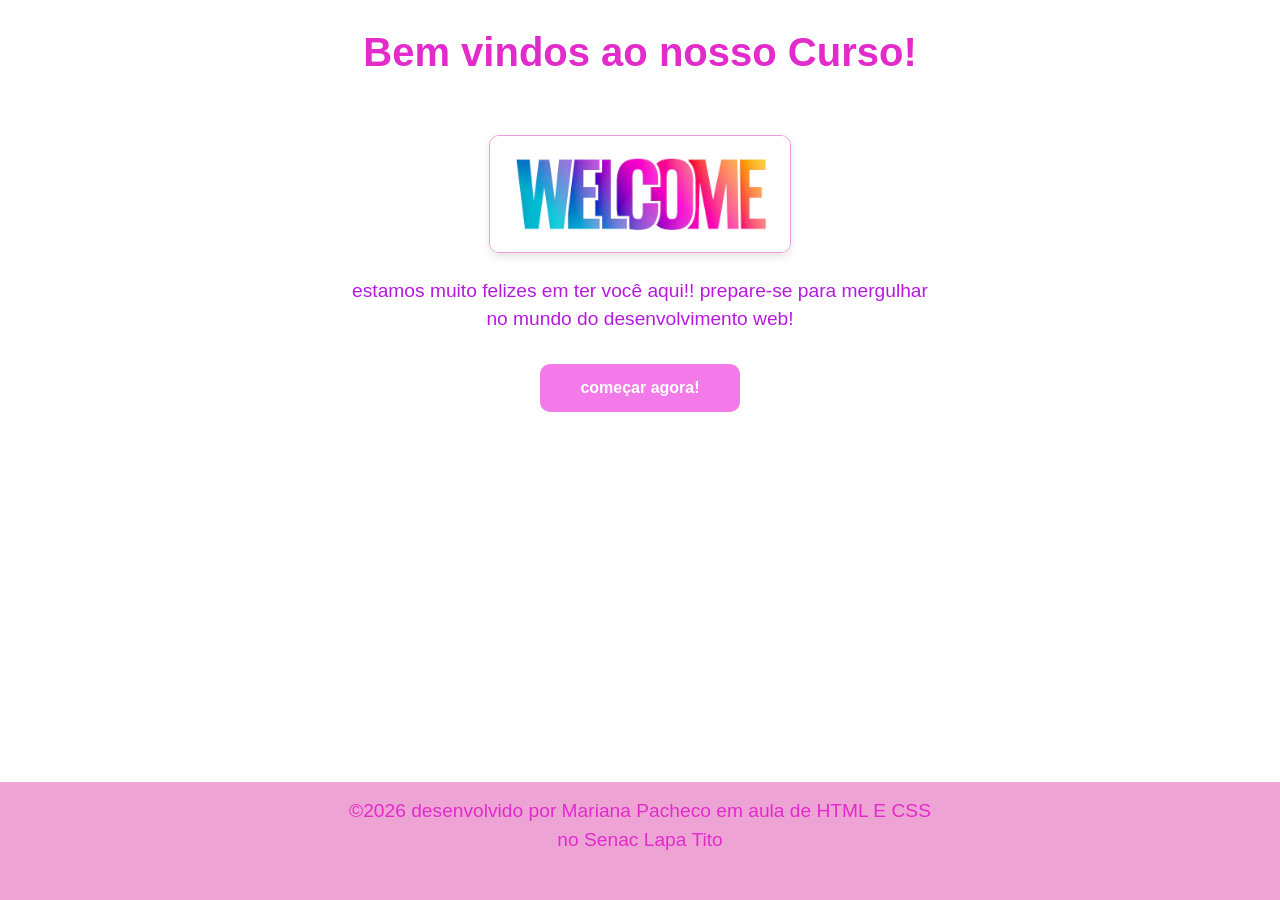
<file: aula_01/index.html>
<!DOCTYPE html>
<html lang="pt-br">
<head>
    <meta charset="UTF-8">
    <meta name="viewport" content="width=device-width, initial-scale=1.0">
    <title>Aula 01 - Página de Boas Vindas</title>
    <!-- link que liga a pagina html ao arquivo css e aolica os estilos visuais -->
    <link rel="stylesheet" href="./css/style.css">
</head>
<body>
    <!-- cabeçalho do nosso site (HEADER) -->
     <!-- sessão semantica usada para titulos principais e conteudo do topo -->
    <header>
        <!-- titulo principal (ha1) que deve ter apenas UM POR PAGINA -->
        <h1>Bem vindos ao nosso Curso!</h1>
    </header>
    <!-- conteudo principal-->
     <!-- sessão semantica para o conteudo central/principal da pagina -->
    <main>
        <!-- a propriedade scr é o caminho da imagem e o alt seria o texto alternativo que irá aparecer caso ela falhe -->
        <img src="./img/letras-de-boas-vindas-coloridas-bandeira-moderna-para-convite_1017-50216.avif" alt="imagem de boas vindas">
        <p> estamos muito felizes em ter você aqui!!
            prepare-se para mergulhar no mundo do desenvolvimento web!</p>
            <!-- a tag é usada para redirecionar para outra pagina ou arquivo -->
            <a class="button" href="#">começar agora!</a>
    </main>
    <!-- rodapé da pagina (footer) -->
     <!-- sessão semantica para informações semanticas de rodapé (copyrigth) -->
     <footer>
        <p>&copy;2026 desenvolvido por Mariana Pacheco em aula de HTML E CSS no Senac Lapa Tito</p>
     </footer>
</body>
</html>
</file>
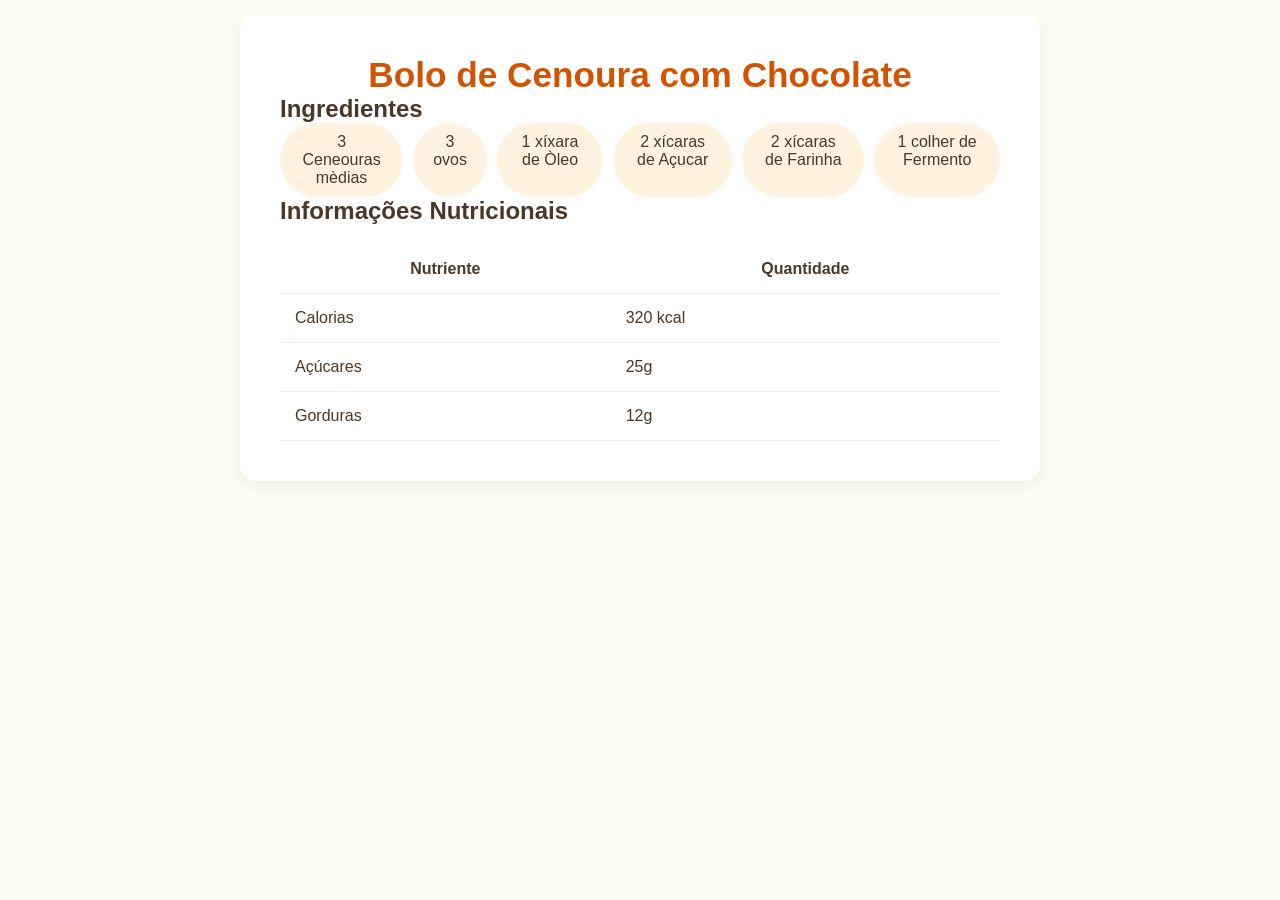
<file: aula_03/index.html>
<!doctype html>

<!-- 
 AULA 03 - RECEITA E FLEXBOX

 Objetivo: Criar uma pagina de receita culinária usando flexbox de forma avançada
-->
<html lang="pt-br">
  <head>
    <meta charset="UTF-8" />
    <meta name="viewport" content="width=device-width, initial-scale=1.0" />
    <title>Aula 03 - Receita e FlexBox</title>
    <link rel="stylesheet" href="./css/style.css">
  </head>
  <body>
    <!-- CONTAINER PRINCIPAL -->
    <!-- Div wrapper que centraliza todo o contúdo da receita -->
    <div class="recipe-container">
      <!-- Titulo principal -->
      <h1>Bolo de Cenoura com Chocolate</h1>

      <!-- SEÇÃO DE INGREDIENTES -->
      <!-- Tag semântica <section> agrupa conteúdos tématicos relacionado 
        -->
      <section class="ingredients">
        <!-- Subtitulo da secão -->
        <h2>Ingredientes</h2>

        <!-- LISTA FLEXÍVEL DE INGREDIENTES -->
        <!-- Utiliza CSS flexbox para mudar de layout conforme o tamanho da tela:
            - mobile: os itens em coluna 
            - descktop: os iten em linha 
         -->

        <!-- ul - cria listas não ordenadas -->
        <ul class="flex-list">
          <!-- li - cria o item da lista -->
          <li>3 Ceneouras mèdias</li>
          <li>3 ovos</li>
          <li>1 xíxara de Òleo</li>
          <li>2 xícaras de Açucar</li>
          <li>2 xícaras de Farinha</li>
          <li>1 colher de Fermento</li>
        </ul>
      </section>

      <!-- SEÇÃO DE INFORMAÇÕES NUTRICIONAIS -->
       <!-- Seção semântica para dados tabulares -->
      <section class="info">
        <h2>Informações Nutricionais</h2>

        <!-- TABELA RESPONSIVA -->
         <!-- Tabela  que exibe os nutrientes e quantidade 
            No CSS, aplica scroll horizontal em mobilie se necessário 
         -->
        <!-- Tabela: usada para organizar dados m linhas e colunas -->

        <table>
            <!-- THEAD : representa o cabeçalho da tabela -->
            <thead>
                <!-- TR (table row): cria uma linha -->
                <tr>
                    <!-- TH (table header): célula de titulo ( fica em negrito por padrão)
                    Definindo o nome da coluna 
                    -->
                    <th>Nutriente</th>
                    <th>Quantidade</th>
                </tr>
            </thead>
            <!-- TBORY:  representa o corpo da tabela ( onde ficam os dados)-->
            <tbody>
                <!-- primeira linha -->
                <tr>
                    <!-- TD (table data) : célula de contéudo -->
                    <td>Calorias</td>
                    <td>320 kcal</td>
                </tr>
                <!-- Segunda linha -->
                <tr>
                    <td>Açúcares</td>
                    <td>25g</td>
                </tr>
                <!-- terceira linha -->
                 <tr>
                    <td>Gorduras</td>
                    <td>12g</td>
                 </tr>
            </tbody>
        </table>
      </section>
    </div>
  </body>
</html>
</file>
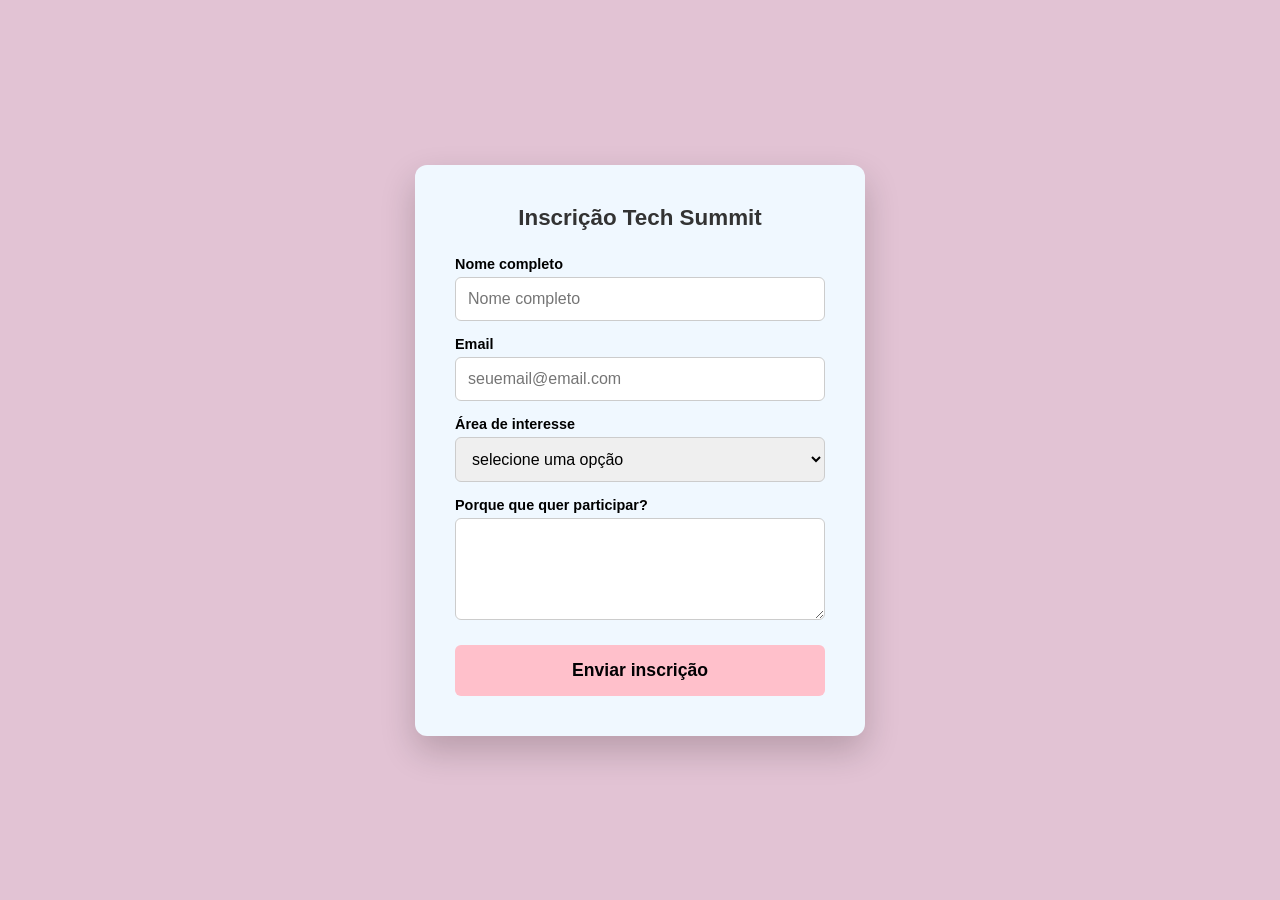
<file: aula_4/index.html>
<!DOCTYPE html>

<!-- aula 04 - FORMULARIOS DE INSCRIÇÃO
 objetivo: criar um formulário responsive e bem estruturado usando HTML semantico -->

<html lang="pt-br">

<head>
    <meta charset="UTF-8">
    <meta name="viewport" content="width=device-width, initial-scale=1.0">
    <title>AULA 04 - FORMULARIO DE INSCRIÇÃO</title>
    <link rel="stylesheet" href="./css/style.css">
</head>

<body>
    <!-- WRAPPER DO FORMULARIO -->
    <!-- DIV conteiner que centraliza e estiliza o formulario -->
    <div class="form-wrapper">

        <!-- FORMULARIO PRINCIPAL -->
        <!-- tag semantica <form> indica que é um formulario
            atributos utilizados:
            -method: como eniar os dados(GET ou POST)
            -action: para onde enviar os dados -->
        <form action="evnt-form">
            <!-- titulo do formulario -->

            <h2>Inscrição Tech Summit</h2>


            <!-- GRUPO DE FORMULARIO - grupo nome -->
            <!-- cada input é envolvido em uma div (form-group) para melhor organização -->
            <div class="form-group">
                <!-- LABEL - (Rotulo) -->
                <!-- importante para acessibilidade o atriputo (for) conectar ao id do input
              quando o usuario clica no label, o input recepe o foco -->

                <label for="nome">Nome completo</label>
                <!-- INPUT TYPE= "TEXT" (campo de texto) -->
                <!-- 
             -id: identificado unico (conectta ele com a label) 
              -type: tipo de entrada de dados(text= texto simples)
              -placeholder: texto sugestão (desaparece ao digitar)
              -required campo obrigatorio (não permite enviar o formulario com o campo vazio)-->

                <input type="text" id="nome" placeholder="Nome completo">

            </div>

            <!-- Grupo de EMAIL -->

            <div class="form-group">
                <label for="">Email</label>
                <input type="email" id="email" placeholder="seuemail@email.com">
            </div>

            <!-- Grupo 3 SELECT (seleção) -->
            <div class="form-group">
                <label for="area">Área de interesse</label>
                <!-- permite que o usuario escolha uma opção em uma lista pré definida -->
                <select id="area">
                    <!-- opcoes do dropdown -->
                    <!-- value: valor enviado ao formulario (não é o que o usuario vê) -->
                    <option value="">selecione uma opção</option>
                    <option value="frontend">front-end</option>
                    <option value="backend">back-end</option>
                    <option value="design">UI/UX design</option>
                </select>
            </div>
            <!--Grupo textarea (textos longos) -->
            <div class="form-group">
                <label for="msg">Porque que quer participar?</label>
                <!-- TEXTAREA -->
                <!-- permite entrada de texto em multiplas linhas
                atributo rows define a altura da linha inicial (4 linhas) -->
                <textarea id="msg" rows="4"></textarea>
            </div>
            <!-- Botão de enviar -->
            <!-- type: "submit" faz com que o formulario seja enviado ao clicar o evento de envio pode ser capturado com Javascript para validação adicional -->

            <button type="submit">Enviar inscrição</button>
        </form>
    </div>

</body>

</html>
</file>
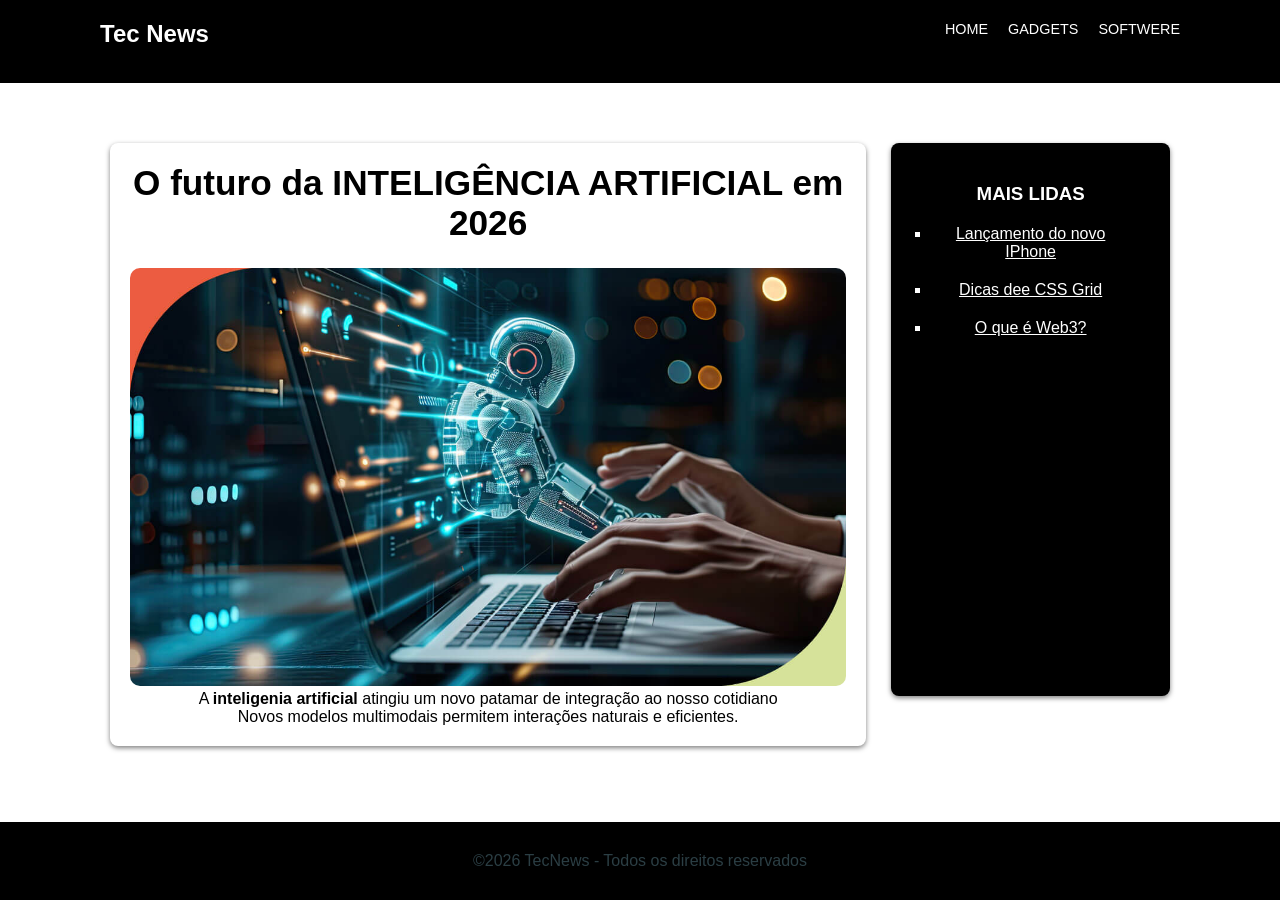
<file: aula_5/index.html>
<!DOCTYPE html>
<html lang="pt-br">

<head>
    <meta charset="UTF-8">
    <meta name="viewport" content="width=device-width, initial-scale=1.0">
    <title>AULA 5 - LAYOUT DE NOTICIAS</title>
    <link rel="stylesheet" href="./css/style.css">
</head>

<body>
    <!-- cabeçalho da pagina -->
    <header class="main-header">
        <!-- logo do site-->
        <div class="logo"> Tec News</div>
        <!-- tag de navegação= tag: nav (é a tag usada para navegação)-->
        <nav>
            <ul>
                <li><a href="#">HOME</a></li>
                <li><a href="#">GADGETS</a></li>
                <li><a href="#">SOFTWERE</a></li>
            </ul>
        </nav>
    </header>
    <!--wrapper do layout (flex: colum no mibile e row: no desktop)-->

    <div class="layout-wrapper">
        <!-- conteudo principal da nossa página-->
        <!-- sessão semantica para conteudo principal: tag=main-->
        <main class="content">
            <!-- tag para ARTIGOS/POSTS (article)-->
            <article class="post">
                <h1>O futuro da INTELIGÊNCIA ARTIFICIAL em 2026</h1>
                <img src="./img/image.png" alt="IA">

                <p>A <span class="negrito">inteligenia artificial</span> atingiu um novo patamar de integração ao nosso cotidiano</p>
                <p>Novos modelos multimodais permitem interações naturais e eficientes.</p>

            </article>
        </main>

        <!-- barra lateral (aside/sidebar)-->
        <!--seção semantica para conteudos secundários, que são as barras laterais-->
        <aside class="sidebar">
            <h3>MAIS LIDAS</h3>
            <ul class="sidebar-list">
                <li><a href=""> Lançamento do novo IPhone</a></li>
                <li><a href=""> Dicas dee CSS Grid</a></li>
                <li><a href=""> O que é Web3?</a></li>
            </ul>
        </aside>


    </div>

    <footer class="main-footer">
        <p>&copy;2026 TecNews - Todos os direitos reservados</p>
    </footer>
</body>
</html>
</file>
<file: aula_01/css/style.css>
/* aula 1 - css para pagina de boas vindas 
metodologia: MOBILE-FIRST

- ESTILOS BASE são otimizados para celulares (viwport pequeno)
- telas maiores recebem ajustes via MEDIA QUERIES
- garante boas experiencias em qualquer dispositivo

estrutura do CSS:
estilos globais (body, fontes
estilos do header (cabeçalho)
estilo da main (conteudo principal)
estilo dos elementos (img, p, buttons)
media queries para desktop (ao final)
*/

/* estilos globais (base mobile) */
/*o * pega toda a pagina, retira o css padrao no nagevador*/
* {
    margin: 0;
    padding: 0;
}

body {
    font-family: 'Segoe UI', Tahoma, Geneva, Verdana, sans-serif;
    /*define a familia de fontes padrao para toda pagina */
    background-color: #ffffff;
    /*define a cor de fundo da pagina*/
    color: #b719df;
    /*cor padrão dos nossos textos*/
    margin: 0;
    /**/
    padding: ;
    /**/
    text-align: center;
    /*alinha todo o texto ao centro*/
}

header {
    background-color: #ffffff;
    color: rgb(226, 43, 202);
    padding: 30px 15px;
}

h1 {
    font-size: 1.8rem;
    /*tamanho de fonte (1.8rem equivalente a 28.8 pixels)*/
    font-weight: 900;
    /*peso/grossura da fonte*/
}

/*estilo da main - conteudo princial*/

main {
    padding: 30px 15px;
    /*espaçamento interno do elemento*/
}

/* estilos dos elementos da nossa pagina */
/* estilo de img */
img {
    width: 100%
        /*para imagem ocupar 100% do espaço de largura*/
    ;
    max-width: 300px;
    /* determinando o tamanho maximo d noss imagem */
    border-radius: 10px;
    /* bordas arredondadas*/
    border: 1px solid rgb(238, 155, 220);
    /*para adicionar borda*/
    margin-bottom: 20px;
    /* espaçamento externo a baixo da imagem*/
     box-shadow: 0 4px 8px rgba(0, 0, 0, 0.1); /*sombra sutil de profundidade */
}

/* estilo dos paragrafos*/

p{
    font-size: 1rem; /*tamanho de fonte */
    margin-bottom: 30px; /*espaçamento abaixo do paragrafo*/
    line-height: 1.5; /* espaçamento entre linhas para ocupar toda a largura*/
}

/* estilo do botão */
.button{
    display: block; /* o display block faz o link ocupar toda a largura disponivel*/ 
    background-color: #f37ae9;
    color: #ffffff;
    padding: 15px; /* espaçamento interno de botão*/ 
    text-decoration: none; /*para tirar a linha que aparecem nos links "decoração de link"*/
    border-radius: 10px;
    font-weight: bold; /*peso da fonte*/
    transition: background-color 0.3s ease; /* transição suave da cor de fundo ao clicar no botão*/
}

footer{
    background-color: #eea3d5; 
    color:rgb(226, 43, 202);
    padding: 15px 0;
    width: 100%;
}

/* media query: telas maiores (descktops) */

@media (min-width: 768px) {
    h1{
        font-size: 2.5rem; /*aumenta a fonte maior caso a tela aumente/diminua*/
    }
    p{
        font-size: 1.2rem;
        max-width: 600px; /*maximo de largura*/
        margin: 0 auto 30px; /* ajustando o espaçamento externo*/        
    }
    .button{
        display: inline-block; /* botão volta a ser pequeno para descktop*/
        padding: 15px 40px; /*espaçamento interno*/
    }
    footer{ 
        position: fixed; /*posicionamento do elemento fixado*/
        bottom: 0; /*espaçamento em baixo do elemento*/

    }
}
</file>
<file: aula_03/css/style.css>
/* 
AULA 03 - CSS PARA PÁGINA DE RECEITA


TÓPICOS PRINCIPAIS

1. Estilos globais
2. Container de receita
3. Títulos e seções
4. Listas flexiveis
5. Tabelas responsivas
6. Media Queries
*/

/* Estilos Globais */

/* Reset do css padrão do navegador */
*{
    margin: 0;
    padding: 0;
    box-sizing: border-box;
}

body {
    font-family: 'Segoe UI', Tahoma, Geneva, Verdana, sans-serif;
    background-color: #fdfcf0;
    padding: 15px;
    color: #4a3728;
}

/* CONTAINER DE RECEITA */
.recipe-container {
    background: #ffff;
    padding: 20px;
    border-radius: 15px;
    box-shadow: 0 5px 15px rgba(0, 0,0, 0.05);
}

/* TÍTULOS E SEÇÕES */

h1 {
    text-align: center; /*Titulo centralizado*/
    color: #d35400;
    font-size: 1.5rem;
}


/* LISTAS FLEXIVEIS */

.flex-list {
    display: flex; /*ativa o modelo flexbox para esse elemento*/
    flex-direction: column; /* alinha a direção dos itens ( coluna itens empilhados e row itens lado a lado*/
    gap: 10px;/*Espaçamento entre itens*/
    list-style: none; /*Remove o marcador da lista*/
}

/*Estilo de cada item da lista*/
.flex-list li {
    background: #fff3e0;
    padding: 12px;
    border-radius: 8px;
    text-align: center;
}

/*SEÇÔES*/
.info {
    /* Se a tela ficar muito larga em mobile, permite scroll horizontal */
    overflow-x: auto;
}
table{
    width: 100%; /*ocupar 100% a largura disponivel*/
    min-width: 300px; /* largura mininma*/

    border-collapse: collapse; /*remover o espaço entre as bordas da célula*/
    margin-top: 20px; /*espaçamento acima da tabela*/

}

th, td {
    padding: 10px;  /*espaçamento interno*/
    font-size: 0.9rem; /*tamanho da fontem em mobile*/
    border-bottom: 1px solid #eee; /*linha divisoria entre as celulas*/
}

/*media query: tablet/desktop*/

@media (min-width: 768px) {
    .recipe-container{ max-width: 800px;
    margin: 0 auto; /*centralizou horizontalmente*/
    padding: 40px; /* mais espaço interno*/
    }
    h1{
        font-size: 2.2rem; /*tamanho do titulo*/
        }
    .flex-list{
        flex-direction: row; /*esta deixando a direção em linhas*/
        justify-content: center; /* centralizou horizontalmente os ingredientes*/
        
    }

    .flex-list li {
        padding: 10px 20px;
        border-radius: 100px;
    }
    th, td{
        padding: 15px;
        font-size: 1rem;
    }
}
</file>
<file: aula_4/css/style.css>
/*AULA 4 - CSS PARA FORMULARIO DE INSCRIÇÃO
TOPICOS PRINCIPAIS:
1. estilização de inputs, selects e textarea
2.layout flexbox para groups de formulario
3.botões interativos com hover
4.backgrouds em gradiente (desktop)
5.sombras de profundidade
*/

/* Estilos Globais*/

*{
    margin: 0;
    padding: 0;
    box-sizing: border-box;

}

body{
    font-family: 'inter', sans-serif;
    background-color: rgb(226, 195, 212);
    padding: 20xp;
    /*FLEXBOX: centralizar o formulario
    justify-content: center= centralizando horizontalmente
    align-items: center alinhando no topo (mobile para facilitar o scroll*/

    display: flex;
    justify-content: center;
    align-items: center;

    /* altura minima para ocupar a tela toda*/
    min-height: 100vh;
    }

    /*WRAPPER DO FORMULARIO*/

    .form-wrapper {
        background-color: aliceblue;
        padding: 25px;
        border-radius: 12px;
        width: 100%;
        max-width: 450px;        
    }

    /* titulo do formulario*/

    h2{
        text-align: center;
        font-size: 1.4rem;
        color: #333;
        margin-bottom: 25px;
        
    }

    .form-group{ 
        /*organizando label sobre input*/

        display: flex;
        flex-direction: column;
        margin-bottom: 15px;
    }

    label{ 
        margin-bottom: 5px;
        font-size: 0.9rem;
        font-weight: bold;
        
    }

    input, select, textarea {
        padding: 12px;
        border: 1px solid #ccc;
        border-radius: 6px;
        font-size: 1rem;
        
    }

    button {
        width: 100%;
        padding: 15px;
        background-color: pink;
        color: rgb(2, 0, 3);
        border: none;
        border-radius: 6px;
        font-size: 1.1rem;
        font-weight: bold;
        margin-top: 10px;
    }

    /*Media Query*/

    @media (min-width: 768px) {
        body{
            align-items: center;
            /*gradiente do fundo*/
            background: linear-gradient(135deg, pink 0% rgb(218, 49, 195 100%));
        }

        .form-wrapper{ 
            padding: 40px;
            box-shadow: 0 15px 35px rgba(15,0,0,0.2)
            
        }

        button:hover {

            background: rgb(184, 30, 102);
            cursor: pointer;
        }
    }
</file>
<file: aula_5/css/style.css>
/*
AULA 05 - CSS PRA LAYOUT DE NOTICIAS

TÓPICOS PRINCIPAOIS
-HEADER COM LOGO E NAVEGÇÃO
-FLEXBOX PARA O LAYOUT PRINCIPAL 
-CONTENT E SIDEBAR COM PROPORÇÃO FLEX
-FOOTER
-RESPONSIVE EM 992PX PARA DESKTOP */

/*ESTILO GLOBAL*/

*{
    margin: 0;
    padding: 0;
    box-sizing: border-box;
}

body {
    font-family: Arial, Helvetica, sans-serif;
    background-color: rgb(255, 255, 255);
    display: flex;
    flex-direction: column;
    min-width: 1vh;
}

.main-header {
    background-color: black;
    color: white;
    padding: 15px;
    text-align: center;
}

.logo {
    font-size: 1.5rem;
    font-weight: bold;
    margin-bottom: 15px;    
}

nav ul{
    display: flex;
    justify-content: center;
    list-style: none;
    /*padding: 0: */
    gap: 20px;   
    
}

nav a {
    color: white;
    text-decoration: none;
    font-size: 0.9rem;

}

.layout-wrapper {
    display: flex;
    flex-direction: column;
    padding: 20px;
    gap: 25px;
    flex: 1;
    }

    .content, .sidebar {
        background-color: white;
        padding: 20px;
        border-radius: 8px;
        box-shadow: 0 2px 5px rgba(0, 0, 0, 0.5)
    }



.post img {
    width: 100%;
    border-radius: 6%;
    height: auto;
    border-radius: 10px;
}

.main-footer {
    text-align: center;
    padding: 30px;
    background-color: black;
    color: rgb(43, 62, 68);
    font-size: 0.8rem;
    position: fixed;
    bottom: 0;
    width: 100%;
}

h1 {
    text-align: center;
    font-size: 2.2rem;
    border-radius: 6px;
    font-weight: 800;
    margin-bottom: 25px;
    font-family: 'Segoe UI', Tahoma, Geneva, Verdana, sans-serif
    color: black;    
    
}

p{
    font-family: 'Segoe UI', Tahoma, Geneva, Verdana, sans-serif;
    font-size: 1rem;
    text-align: center;
}

.negrito {
    font-weight: bold;
}
.sublinhado {
    text-decoration: underline;
}

@media (min-width: 992px){
    .main-header {
    display: flex;
    justify-content: space-between;
    padding: 20px 100px;
    text-align: left;
    }
}

    .layout-wrapper { 
        flex-direction: row;
        margin: 40px auto;
        max-width: 1100px;
    }

    /* Contente ocipa 75% do espaço com (flex:3)*/

    .content {
        /* flex: 3 
        se o sidebar é flex 1, o content será 3x maior
        proporção: 3:1 = 75%:25% */
        flex: 3;
    }

    .sidebar {
        flex: 1; 
        background-color: black;
        text-align: center;
        color: white;
        padding: 20PX; 
        margin-bottom: 50px;        
    }

    .sidebar h3{
        margin-bottom: 20px;
        margin: 20px;
        color: white;
    }

    .sidebar li{
        list-style: square;
        margin: 20px;
        color: white;
    }

    a{
        color: white;
    }
    a:hover {
        color: rgb(30, 175, 219)
    }
</file>
